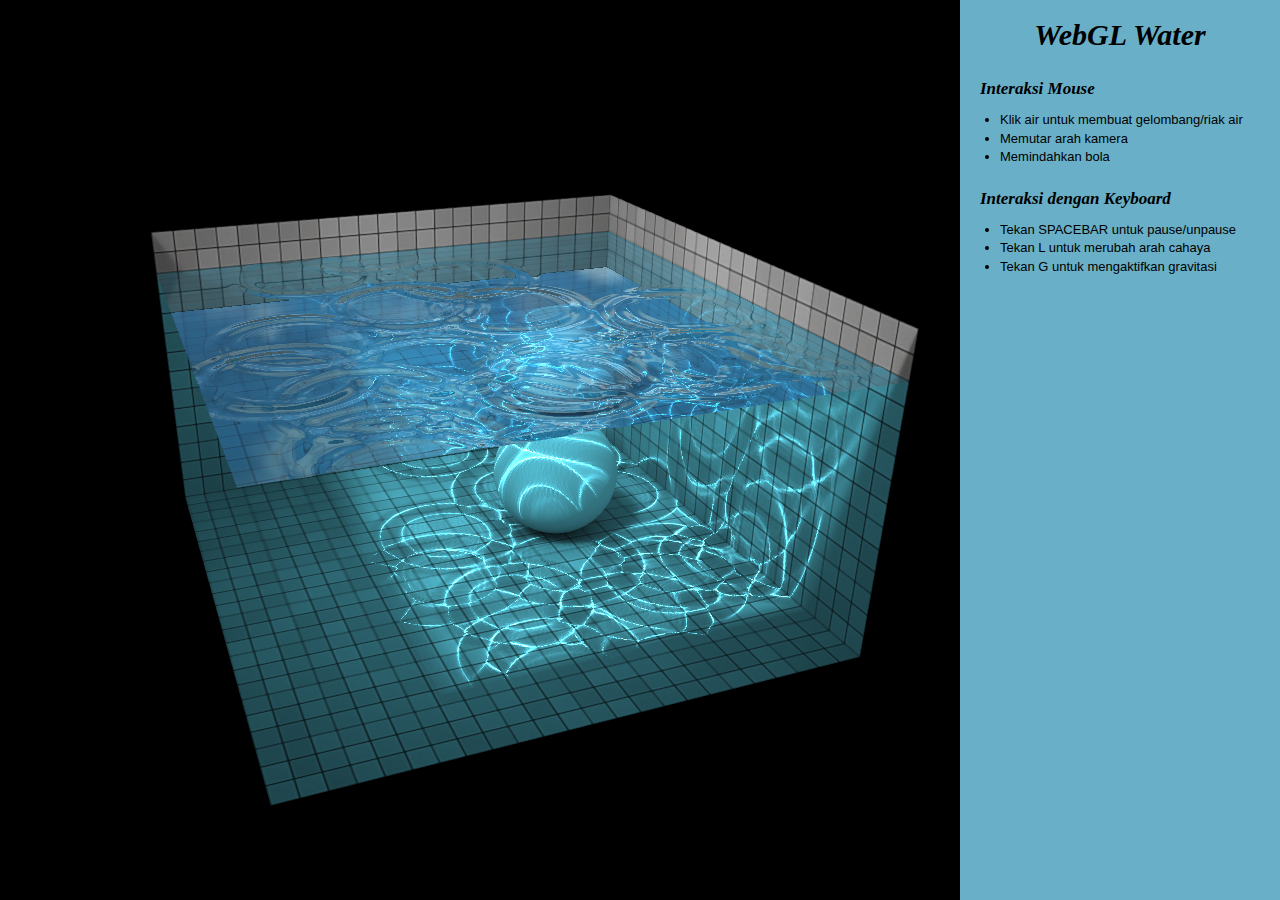
<file: Tugas 3/index.html>
<!DOCTYPE html>
<html><head>
  <title>WebGL Water</title>
  <meta name="viewport" content="initial-scale=1.0, user-scalable=no">
  <script src="OES_texture_float_linear-polyfill.js"></script>
  <script src="lightgl.js"></script>
  <script src="cubemap.js"></script>
  <script src="renderer.js"></script>
  <script src="water.js"></script>
  <script src="main.js"></script>
  <style type="text/css">
    body { font: 13px/140% Arial, sans-serif; background: rgb(105, 175, 199); color: rgb(0, 0, 0); overflow: hidden; }
    a { color: inherit; cursor: pointer; }
    img { display: none; }
    ul { padding: 0 0 0 20px; }
    h1 { font: bold italic 30px/30px Georgia; text-align: center; }
    h2 { font: bold italic 17px/17px Georgia; padding-top: 10px; }
    small { display: block; font-size: 11px; line-height: 15px; }
    canvas { position: absolute; top: 0; left: 0; }
    #help { position: absolute; top: 0; right: 0; bottom: 0; width: 280px; padding-right: 20px; overflow: auto; }
    #loading { position: absolute; left: 0; top: 50%; right: 300px; text-align: center; margin-top: -8px; }
    @media (max-width: 600px) {
      small { font-size: 8px; line-height: 10px; }
      #help { width: 100px; font-size: 10px; line-height: 12px; }
    }
  </style>
</head><body>
  <div id="loading">Loading...</div>
  <div id="help">
    <h1>WebGL Water</h1>
    <h2>Interaksi Mouse</h2>
    <ul>
      <li>Klik air untuk membuat gelombang/riak air</li>
      <li>Memutar arah kamera</li>
      <li>Memindahkan bola</li>
    </ul>
    <h2>Interaksi dengan Keyboard</h2>
    <ul>
      <li>Tekan SPACEBAR untuk pause/unpause</li>
      <li>Tekan L untuk merubah arah cahaya</li>
      <li>Tekan G untuk mengaktifkan gravitasi</li>
    </ul>
  </div>
  <img id="tiles" src="tiles.jpg">
  <img id="xneg" src="xneg.jpg">
  <img id="xpos" src="xpos.jpg">
  <img id="ypos" src="ypos.jpg">
  <img id="zneg" src="zneg.jpg">
  <img id="zpos" src="zpos.jpg">
</body></html>
</file>
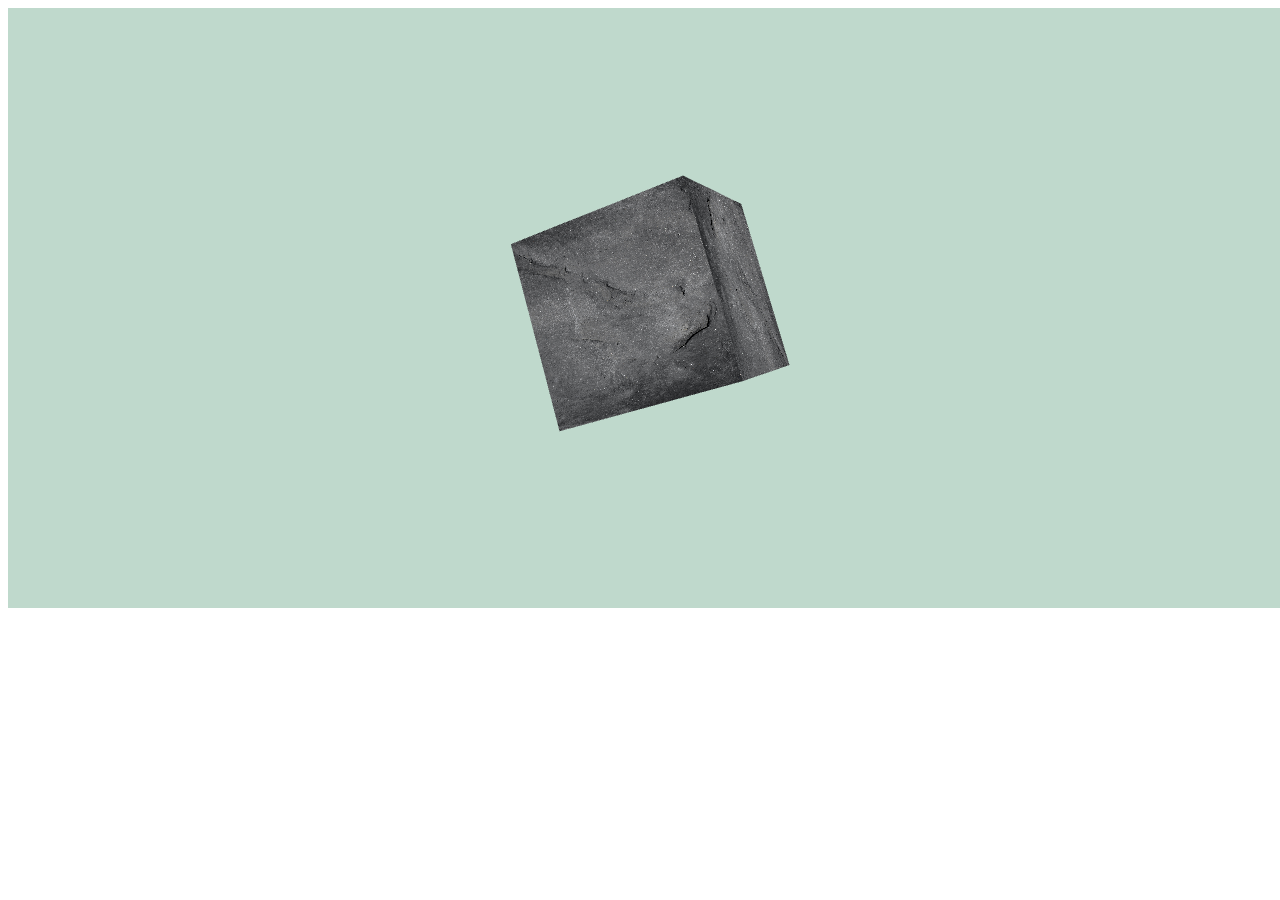
<file: Tugas 2/WebGL Cube/index.html>
<html>
	<head>
		<title>WebGL - Rotating Cube</title>
	</head>
	<body onload="InitDemo();">
		<canvas id="game-surface" width="1300" height="600">
			Your browser does not support HTML5
		</canvas>
		<br />
		<i></i>
		<img id="crate-image" src="stone.jpg" width="0" height="0"></img>
		<script src="gl-matrix.js"></script>
		<script src="app.js"></script>
	</body>
</html>
</file>
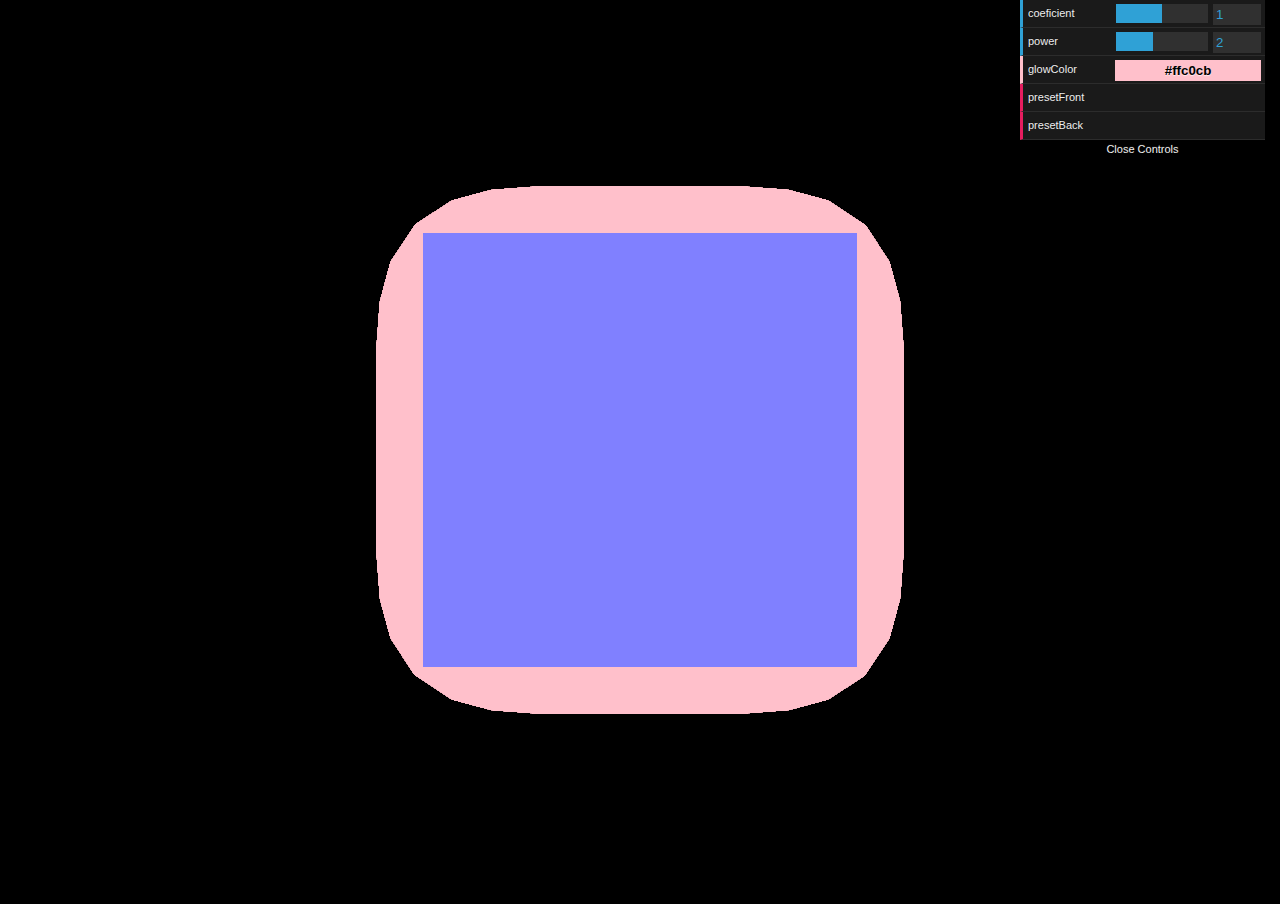
<file: Tugas 4/3D-Object/3D-Object/examples/atmosphere-playground.html>
<!DOCTYPE html>
<script src='vendor/three.js/build/three.min.js'></script>
<script src='vendor/three.js/examples/js/modifiers/SubdivisionModifier.js'></script>

<script src='../threex.dilategeometry.js'></script>
<script src='../threex.atmospherematerial.js'></script>
<!-- include for threex.glowdatgui -->
<script src='vendor/three.js/examples/js/libs/dat.gui.min.js'></script>
<script src="../threex.atmospherematerialdatgui.js"></script>

<body style='margin: 0px; background-color: #000000; overflow: hidden;'><script>
	var renderer	= new THREE.WebGLRenderer();
	renderer.setSize( window.innerWidth, window.innerHeight );
	document.body.appendChild( renderer.domElement );

	var updateFcts	= [];
	var scene	= new THREE.Scene();
	var camera	= new THREE.PerspectiveCamera(45, window.innerWidth / window.innerHeight, 0.01, 100 );
	camera.position.z = 3;

	//////////////////////////////////////////////////////////////////////////////////
	//		build original object						//
	//////////////////////////////////////////////////////////////////////////////////

	var geometry	= new THREE.TorusKnotGeometry(1-0.25, 0.25, 32*3, 32);
	var geometry	= new THREE.CubeGeometry(1,1,1, 3, 3, 3);

	geometry.computeVertexNormals();
	var material	= new THREE.MeshNormalMaterial();
	var mesh	= new THREE.Mesh( geometry, material );
	// mesh.visible	= false
	scene.add( mesh );

	
	//////////////////////////////////////////////////////////////////////////////////
	//		put the hallo around						//
	//////////////////////////////////////////////////////////////////////////////////

	// create the mesh for the halo with AtmosphereMaterial
	var geometry	= mesh.geometry.clone()	

	var modifier	= new THREE.SubdivisionModifier(2)
	// mergeVertices(); is run in case of duplicated vertices
	geometry.mergeVertices();
	geometry.computeCentroids();
	geometry.computeFaceNormals();
	geometry.computeVertexNormals();
	modifier.modify(geometry)

	THREEx.dilateGeometry(geometry, 0.15)
	var material	= THREEx.createAtmosphereMaterial()
	material.side	= THREE.BackSide
	
	// var material	= new THREE.MeshBasicMaterial({
	// 	wireframe	: true,
	// 	color		: 'black',
	// })
	
	var meshHalo	= new THREE.Mesh(geometry, material );	
	// meshHalo.
	scene.add( meshHalo );

	// // possible customisation of AtmosphereMaterial
	// material.uniforms.glowColor.value	= new THREE.Color('cyan')
	// material.uniforms.coeficient.value	= 0.2
	// material.uniforms.power.value		= 2.0
	
	// here is how to setup a datGUI for fine tuning
	var datGUI	= new dat.GUI()
	new THREEx.addAtmosphereMaterial2DatGui(material, datGUI)

	//////////////////////////////////////////////////////////////////////////////////
	//		Camera Controls							//
	//////////////////////////////////////////////////////////////////////////////////
	var mouse	= {x : 0, y : 0}
	document.addEventListener('mousemove', function(event){
		mouse.x	= (event.clientX / window.innerWidth ) - 0.5
		mouse.y	= (event.clientY / window.innerHeight) - 0.5
	}, false)
	updateFcts.push(function(delta, now){
		camera.position.x += (mouse.x*25 - camera.position.x) * (delta*3)
		camera.position.y += (mouse.y*25 - camera.position.y) * (delta*3)
		camera.lookAt( scene.position )
	})


	//////////////////////////////////////////////////////////////////////////////////
	//		render the scene						//
	//////////////////////////////////////////////////////////////////////////////////
	updateFcts.push(function(){
		renderer.render( scene, camera );		
	})
	
	//////////////////////////////////////////////////////////////////////////////////
	//		loop runner							//
	//////////////////////////////////////////////////////////////////////////////////
	var lastTimeMsec= null
	requestAnimationFrame(function animate(nowMsec){
		// keep looping
		requestAnimationFrame( animate );
		// measure time
		lastTimeMsec	= lastTimeMsec || nowMsec-1000/60
		var deltaMsec	= Math.min(200, nowMsec - lastTimeMsec)
		lastTimeMsec	= nowMsec
		// call each update function
		updateFcts.forEach(function(updateFn){
			updateFn(deltaMsec/1000, nowMsec/1000)
		})
	})
</script></body>
</file>
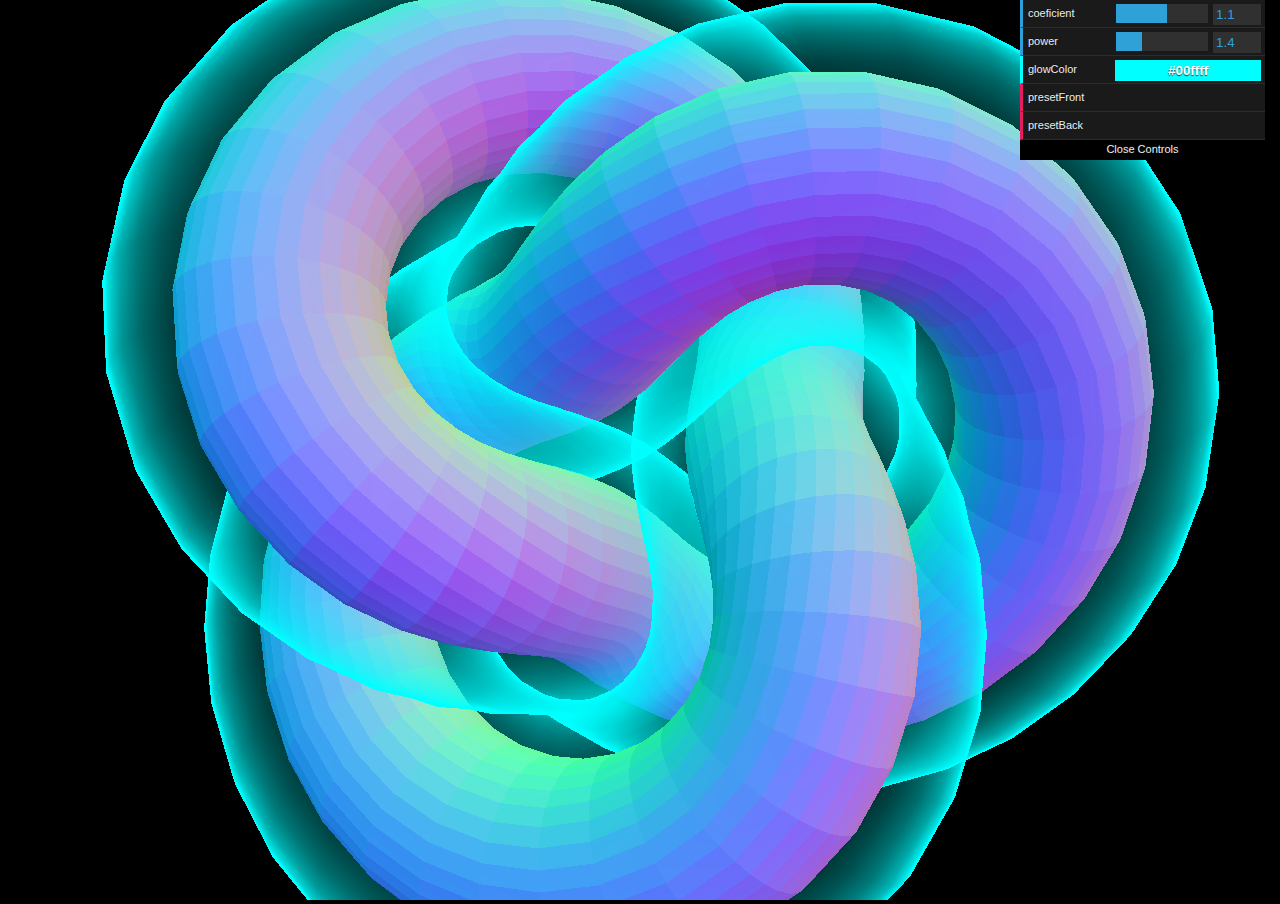
<file: Tugas 4/3D-Object/3D-Object/examples/atmospherematerial.html>
<!DOCTYPE html>
<script src='vendor/three.js/build/three.min.js'></script>
<script src='vendor/three.js/examples/js/modifiers/SubdivisionModifier.js'></script>

<script src='../threex.dilategeometry.js'></script>
<script src='../threex.atmospherematerial.js'></script>
<!-- include for threex.glowdatgui -->
<script src='vendor/three.js/examples/js/libs/dat.gui.min.js'></script>
<script src="../threex.atmospherematerialdatgui.js"></script>

<body style='margin: 0px; background-color: #000000; overflow: hidden;'><script>
	var renderer	= new THREE.WebGLRenderer();
	renderer.setSize( window.innerWidth, window.innerHeight );
	document.body.appendChild( renderer.domElement );

	var updateFcts	= [];
	var scene	= new THREE.Scene();
	var camera	= new THREE.PerspectiveCamera(45, window.innerWidth / window.innerHeight, 0.01, 100 );
	camera.position.z = 3;

	//////////////////////////////////////////////////////////////////////////////////
	//		build original object						//
	//////////////////////////////////////////////////////////////////////////////////

	var geometry	= new THREE.TorusKnotGeometry(1-0.25, 0.25, 32*3, 32);
	var material	= new THREE.MeshNormalMaterial();
	var mesh	= new THREE.Mesh( geometry, material );
	// mesh.visible	= false
	scene.add( mesh );
	
	//////////////////////////////////////////////////////////////////////////////////
	//		put the hallo around						//
	//////////////////////////////////////////////////////////////////////////////////

	// create the mesh for the halo with AtmosphereMaterial
	var geometry	= mesh.geometry.clone()	
	THREEx.dilateGeometry(geometry, 0.15)
	var material	= THREEx.createAtmosphereMaterial()
	var meshHalo	= new THREE.Mesh(geometry, material );	
	scene.add( meshHalo );

	// possible customisation of AtmosphereMaterial
	material.uniforms.glowColor.value	= new THREE.Color('cyan')
	material.uniforms.coeficient.value	= 1.1
	material.uniforms.power.value		= 1.4
	
	// here is how to setup a datGUI for fine tuning
	var datGUI	= new dat.GUI()
	new THREEx.addAtmosphereMaterial2DatGui(material, datGUI)

	//////////////////////////////////////////////////////////////////////////////////
	//		Camera Controls							//
	//////////////////////////////////////////////////////////////////////////////////
	var mouse	= {x : 0, y : 0}
	document.addEventListener('mousemove', function(event){
		mouse.x	= (event.clientX / window.innerWidth ) - 0.5
		mouse.y	= (event.clientY / window.innerHeight) - 0.5
	}, false)
	updateFcts.push(function(delta, now){
		camera.position.x += (mouse.x*25 - camera.position.x) * (delta*3)
		camera.position.y += (mouse.y*25 - camera.position.y) * (delta*3)
		camera.lookAt( scene.position )
	})


	//////////////////////////////////////////////////////////////////////////////////
	//		render the scene						//
	//////////////////////////////////////////////////////////////////////////////////
	updateFcts.push(function(){
		renderer.render( scene, camera );		
	})
	
	//////////////////////////////////////////////////////////////////////////////////
	//		loop runner							//
	//////////////////////////////////////////////////////////////////////////////////
	var lastTimeMsec= null
	requestAnimationFrame(function animate(nowMsec){
		// keep looping
		requestAnimationFrame( animate );
		// measure time
		lastTimeMsec	= lastTimeMsec || nowMsec-1000/60
		var deltaMsec	= Math.min(200, nowMsec - lastTimeMsec)
		lastTimeMsec	= nowMsec
		// call each update function
		updateFcts.forEach(function(updateFn){
			updateFn(deltaMsec/1000, nowMsec/1000)
		})
	})
</script></body>
</file>
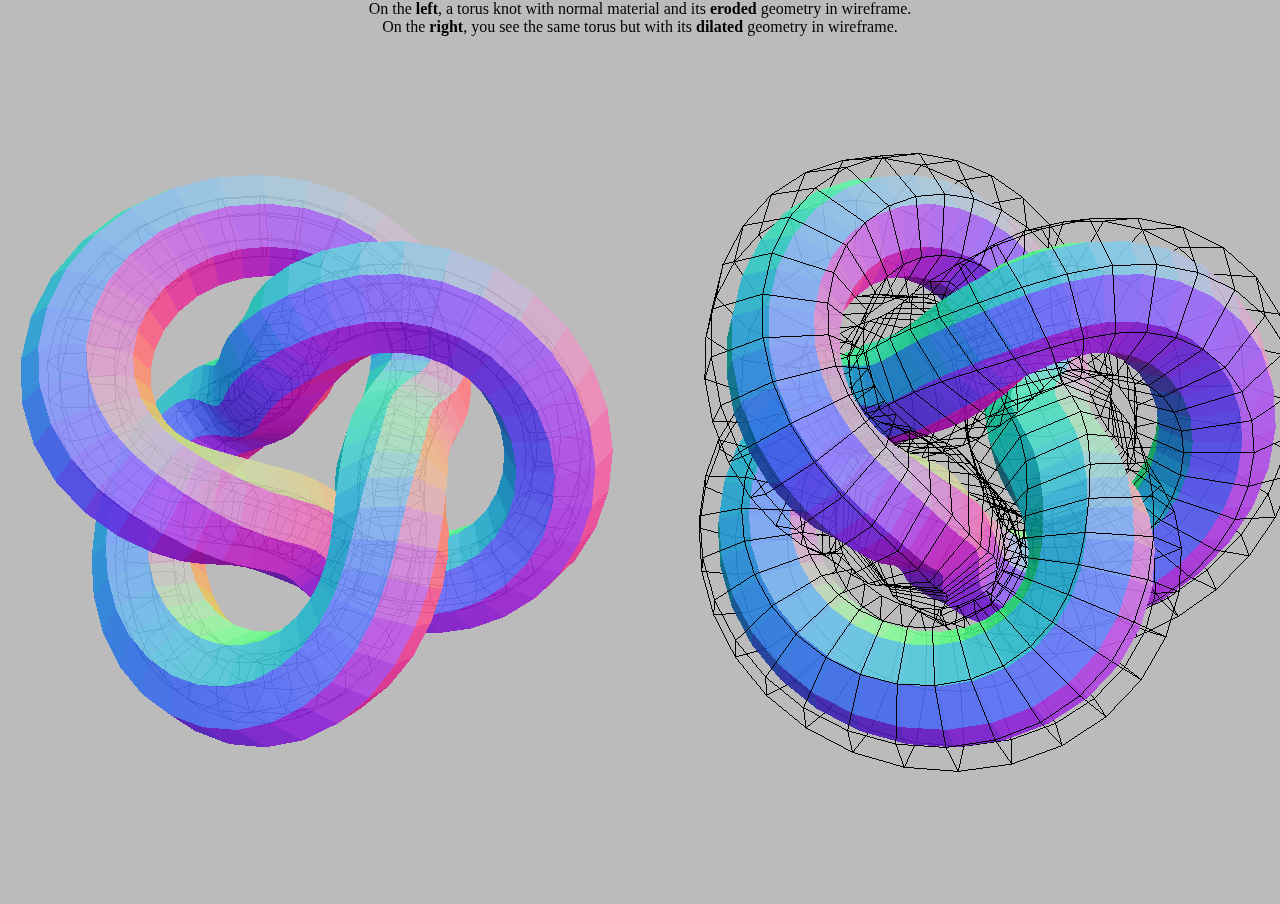
<file: Tugas 4/3D-Object/3D-Object/examples/dilategeometry.html>
<!DOCTYPE html>
<script src='vendor/three.js/build/three.min.js'></script>
<script src='vendor/three.js/examples/js/modifiers/SubdivisionModifier.js'></script>

<script src='../threex.dilategeometry.js'></script>
<body style='margin: 0px; background-color: #bbbbbb; overflow: hidden;'>
<div style='position: absolute; text-align: center; width: 100%;'>
	On the <strong>left</strong>, a torus knot with normal material and its <strong>eroded</strong> geometry in wireframe.
	<br/>
	On the <strong>right</strong>, you see the same torus but with its <strong>dilated</strong> geometry in wireframe.
</div>
<script>
	var renderer	= new THREE.WebGLRenderer();
	renderer.setSize( window.innerWidth, window.innerHeight );
	document.body.appendChild( renderer.domElement );

	var updateFcts	= [];
	var scene	= new THREE.Scene();
	var camera	= new THREE.PerspectiveCamera(45, window.innerWidth / window.innerHeight, 0.01, 100 );
	camera.position.z = 5;

	//////////////////////////////////////////////////////////////////////////////////
	//		add eroded geometry on the left				//
	/////////////////////////////////////////////////////////////////////////////////


	var geometry	= new THREE.TorusKnotGeometry(1-0.25, 0.25, 32*3);
	// var geometry	= new THREE.CubeGeometry(1,1,1, 10, 10, 10);
	// // mergeVertices(); is run in case of duplicated vertices
	// // geometry.mergeVertices();
	// // geometry.computeCentroids();
	// // geometry.computeFaceNormals();
	// // geometry.computeVertexNormals();
	// var modifier	= new THREE.SubdivisionModifier(2)
	// modifier.modify(geometry)

	var material	= new THREE.MeshNormalMaterial({
		opacity		: 0.9,
		transparent	: true,
	})
	var mesh	= new THREE.Mesh( geometry, material );
	mesh.position.x	= -1.5
	scene.add( mesh );

	var erodedGeometry	= geometry.clone();
	THREEx.dilateGeometry(erodedGeometry, -0.1)
	var erodedMesh	= new THREE.Mesh( erodedGeometry, new THREE.MeshBasicMaterial({
		wireframe	: true,
		color		: 'black',
	}))
	mesh.add( erodedMesh );
	

	//////////////////////////////////////////////////////////////////////////////////
	//		add dilated geometry on the right				//
	/////////////////////////////////////////////////////////////////////////////////
	var geometry	= new THREE.TorusKnotGeometry(1-0.25, 0.25, 32*3);
	// var geometry	= new THREE.CubeGeometry(1,1,1, 10, 10, 10);
	var material	= new THREE.MeshNormalMaterial({
		opacity		: 0.9,
		transparent	: true,
	})
	var mesh	= new THREE.Mesh( geometry, material );
	mesh.position.x	= 1.5
	scene.add( mesh );
	
	var dilatedGeometry	= geometry.clone();
	THREEx.dilateGeometry(dilatedGeometry, 0.1)
	var dilatedMesh	= new THREE.Mesh( dilatedGeometry, new THREE.MeshBasicMaterial({
		wireframe	: true,
		color		: 'black',
	}))
	dilatedMesh.position.x	= 1.5
	scene.add( dilatedMesh );

	//////////////////////////////////////////////////////////////////////////////////
	//		Camera Controls							//
	//////////////////////////////////////////////////////////////////////////////////
	var mouse	= {x : 0, y : 0}
	document.addEventListener('mousemove', function(event){
		mouse.x	= (event.clientX / window.innerWidth ) - 0.5
		mouse.y	= (event.clientY / window.innerHeight) - 0.5
	}, false)
	updateFcts.push(function(delta, now){
		camera.position.x += (mouse.x*5 - camera.position.x) * (delta*3)
		camera.position.y += (mouse.y*5 - camera.position.y) * (delta*3)
		camera.lookAt( scene.position )
	})


	//////////////////////////////////////////////////////////////////////////////////
	//		render the scene						//
	//////////////////////////////////////////////////////////////////////////////////
	updateFcts.push(function(){
		renderer.render( scene, camera );		
	})
	
	//////////////////////////////////////////////////////////////////////////////////
	//		loop runner							//
	//////////////////////////////////////////////////////////////////////////////////
	var lastTimeMsec= null
	requestAnimationFrame(function animate(nowMsec){
		// keep looping
		requestAnimationFrame( animate );
		// measure time
		lastTimeMsec	= lastTimeMsec || nowMsec-1000/60
		var deltaMsec	= Math.min(200, nowMsec - lastTimeMsec)
		lastTimeMsec	= nowMsec
		// call each update function
		updateFcts.forEach(function(updateFn){
			updateFn(deltaMsec/1000, nowMsec/1000)
		})
	})
</script></body>
</file>
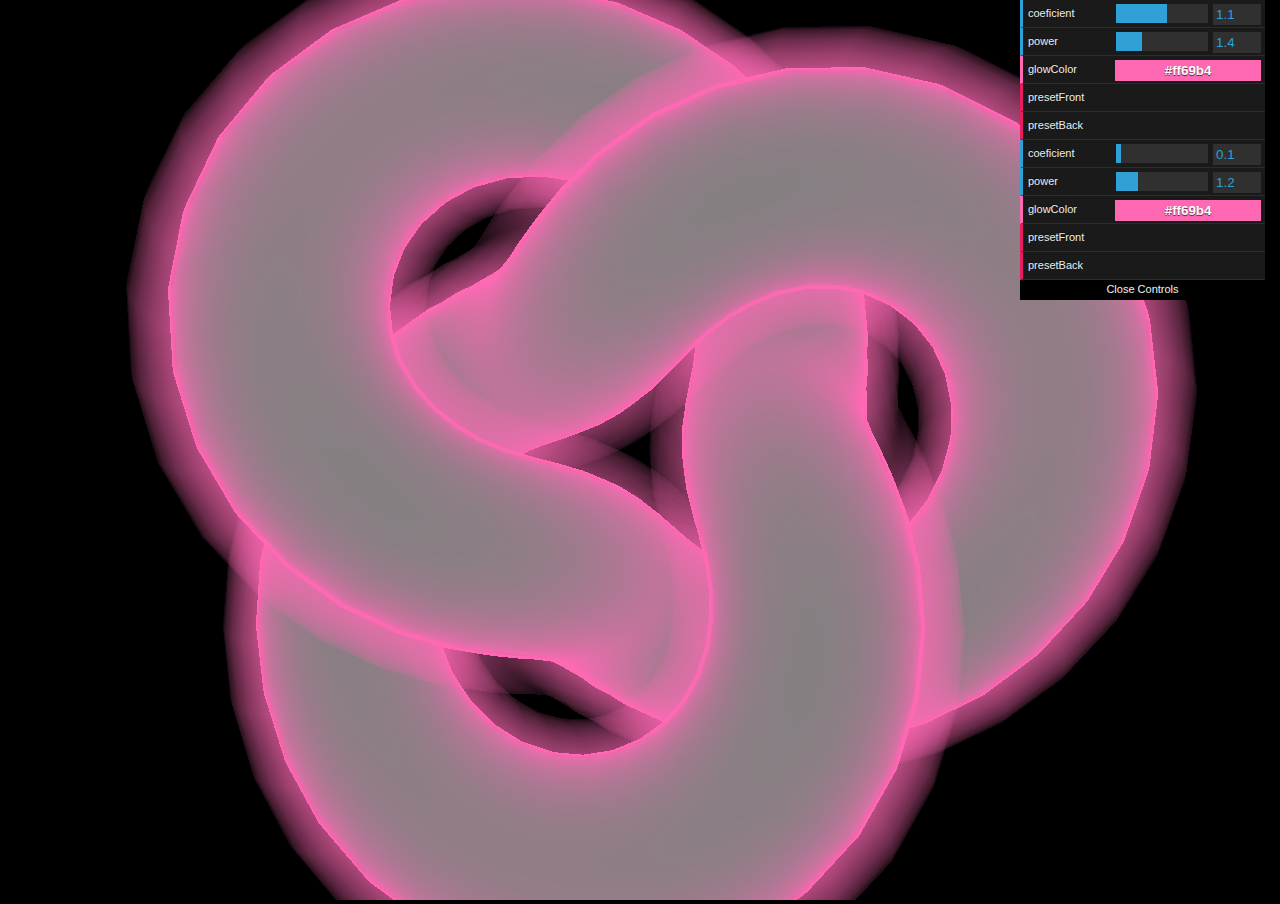
<file: Tugas 4/3D-Object/3D-Object/examples/geometricglowmesh.html>
<!DOCTYPE html>
<script src='vendor/three.js/build/three.min.js'></script>

<script src='../threex.dilategeometry.js'></script>
<script src='../threex.atmospherematerial.js'></script>
<script src="../threex.geometricglowmesh.js"></script>
<!-- include for threex.atmospherematerialdatgui -->
<script src='vendor/three.js/examples/js/libs/dat.gui.min.js'></script>
<script src="../threex.atmospherematerialdatgui.js"></script>


<body style='margin: 0px; background-color: #000000; overflow: hidden;'><script>
	var renderer	= new THREE.WebGLRenderer();
	renderer.setSize( window.innerWidth, window.innerHeight );
	document.body.appendChild( renderer.domElement );

	var updateFcts	= [];
	var scene	= new THREE.Scene();
	var camera	= new THREE.PerspectiveCamera(45, window.innerWidth / window.innerHeight, 0.01, 100 );
	camera.position.z = 3;


	//////////////////////////////////////////////////////////////////////////////////
	//		add an object and make it move					//
	/////////////////////////////////////////////////////////////////////////////////

	var geometry	= new THREE.TorusKnotGeometry(1-0.25, 0.25, 32*3, 32);
	// var geometry	= new THREE.TorusGeometry(1-0.25, 0.25);
	// var geometry	= new THREE.SphereGeometry(1, 32, 16);
	// var geometry	= new THREE.CubeGeometry(1,1,1, 10, 10, 10);

	var material	= new THREE.MeshBasicMaterial({
		color	: new THREE.Color('gray')
	})
	var mesh	= new THREE.Mesh( geometry, material );
	// mesh.visible	= false
	scene.add( mesh );
		
	//////////////////////////////////////////////////////////////////////////////////
	//		create the glowMesh						//
	//////////////////////////////////////////////////////////////////////////////////

	// create a glowMesh
	var glowMesh	= new THREEx.GeometricGlowMesh(mesh)
	mesh.add(glowMesh.object3d)
	
	//////////////////////////////////////////////////////////////////////////////////
	//		customize glow mesh if needed					//
	//////////////////////////////////////////////////////////////////////////////////
	
	// example of customization of the default glowMesh
	var insideUniforms	= glowMesh.insideMesh.material.uniforms
	insideUniforms.glowColor.value.set('hotpink')
	var outsideUniforms	= glowMesh.outsideMesh.material.uniforms
	outsideUniforms.glowColor.value.set('hotpink')

	//////////////////////////////////////////////////////////////////////////////////
	//		add dat.GUI for fine tuning					//
	//////////////////////////////////////////////////////////////////////////////////
	
	// setup a datGUI for it
	var datGUI	= new dat.GUI()
	new THREEx.addAtmosphereMaterial2DatGui(glowMesh.insideMesh.material, datGUI)	
	new THREEx.addAtmosphereMaterial2DatGui(glowMesh.outsideMesh.material, datGUI)	

	//////////////////////////////////////////////////////////////////////////////////
	//		Camera Controls							//
	//////////////////////////////////////////////////////////////////////////////////
	var mouse	= {x : 0, y : 0}
	document.addEventListener('mousemove', function(event){
		mouse.x	= (event.clientX / window.innerWidth ) - 0.5
		mouse.y	= (event.clientY / window.innerHeight) - 0.5
	}, false)
	updateFcts.push(function(delta, now){
		camera.position.x += (mouse.x*10 - camera.position.x) * (delta*3)
		camera.position.y += (mouse.y*10 - camera.position.y) * (delta*3)
		camera.lookAt( scene.position )
	})


	//////////////////////////////////////////////////////////////////////////////////
	//		render the scene						//
	//////////////////////////////////////////////////////////////////////////////////
	updateFcts.push(function(){
		renderer.render( scene, camera );		
	})
	
	//////////////////////////////////////////////////////////////////////////////////
	//		loop runner							//
	//////////////////////////////////////////////////////////////////////////////////
	var lastTimeMsec= null
	requestAnimationFrame(function animate(nowMsec){
		// keep looping
		requestAnimationFrame( animate );
		// measure time
		lastTimeMsec	= lastTimeMsec || nowMsec-1000/60
		var deltaMsec	= Math.min(200, nowMsec - lastTimeMsec)
		lastTimeMsec	= nowMsec
		// call each update function
		updateFcts.forEach(function(updateFn){
			updateFn(deltaMsec/1000, nowMsec/1000)
		})
	})
</script></body>
</file>
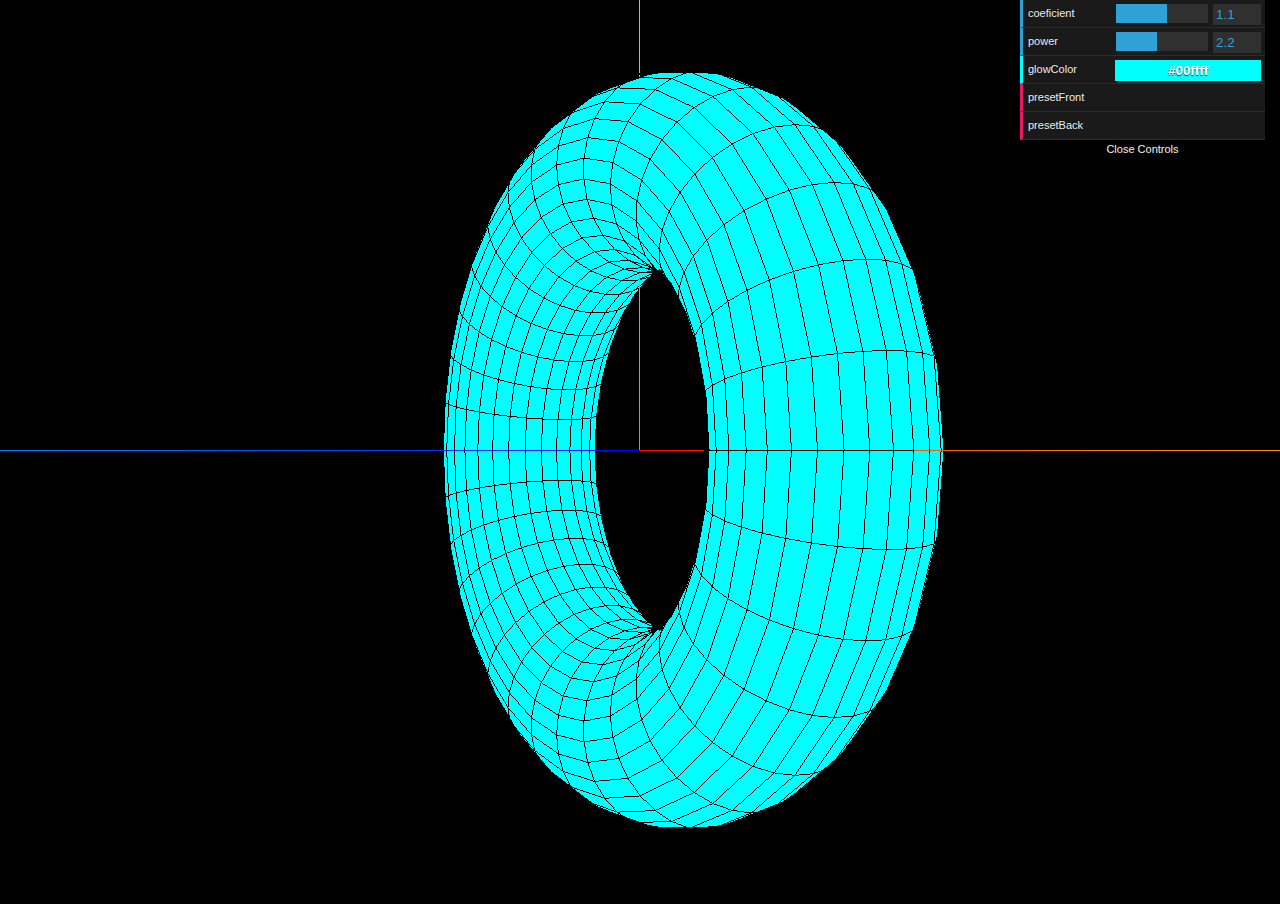
<file: Tugas 4/3D-Object/3D-Object/examples/manual.html>
<!DOCTYPE html>
<script src='vendor/three.js/build/three.min.js'></script>
<script src='../threex.dilategeometry.js'></script>
<!-- <script src='../threex.atmospherematerial.js'></script> -->
<!-- include for threex.glowdatgui -->
<script src='vendor/three.js/examples/js/libs/dat.gui.min.js'></script>
<script src="../threex.atmospherematerialdatgui.js"></script>

<body style='margin: 0px; background-color: #000000; overflow: hidden;'><script>
	var renderer	= new THREE.WebGLRenderer();
	renderer.setSize( window.innerWidth, window.innerHeight );
	document.body.appendChild( renderer.domElement );

	var updateFcts	= [];
	var scene	= new THREE.Scene();
	var camera	= new THREE.PerspectiveCamera(45, window.innerWidth / window.innerHeight, 0.01, 100 );
	camera.position.z = 5;

	//////////////////////////////////////////////////////////////////////////////////
	//		comment								//
	//////////////////////////////////////////////////////////////////////////////////
	
var THREEx = THREEx || {}

/**
 * from http://stemkoski.blogspot.fr/2013/07/shaders-in-threejs-glow-and-halo.html
 * @return {[type]} [description]
 */
THREEx.createAtmosphereMaterial	= function(){
	var vertexShader	= [
		'uniform float	coeficient;',
		'uniform float	power;',
		'uniform vec3	cameraWorldPosition;',

		'varying vec3	vVertexWorldPosition;',
		'varying vec3	vNormal;',

		'varying float	intensity;',
		'varying vec4	vFragColor;',

		'void main(){',
			THREE.ShaderChunk[ "defaultnormal_vertex" ],
			// compute intensity
		'	vNormal	= normalize(normalMatrix * normal);',
		
		'	vFragColor	= vec4(transformedNormal, 1.0);',

		// '	vec3 vNormel	= normalize( normalMatrix * cameraPosition );',
		// '	intensity	= pow( coeficient - dot(vNormal, vNormel), power );',

		// '	vec3 camPosition= normalize(normalMatrix * cameraPosition);',
		// '	intensity	= pow( coeficient - dot(vNormal, camPosition), power );',

		// '	intensity	= pow( coeficient - dot(vNormal, normalize(cameraWorldPosition)), power );',

		"	vVertexWorldPosition	= (modelMatrix * vec4(position, 1.0)).xyz;",

		'	vec3 vertex2Cam	= normalMatrix * cameraPosition;',
		'	vertex2Cam	= vertex2Cam - (modelViewMatrix * vec4(position, 1.0 )).xyz;',
		'	vertex2Cam	= normalize(vertex2Cam);',
		'	intensity	= pow(coeficient - dot(vNormal, vertex2Cam), power);',
		// '	intensity	= abs(intensity);',

		'	// set gl_Position',
		'	gl_Position	= projectionMatrix * modelViewMatrix * vec4(position, 1.0);',
		'}',

		].join('\n')
	var fragmentShader	= [
		'uniform float	coeficient;',
		'uniform float	power;',

		'varying vec3	vNormal;',

		'uniform vec3	glowColor;',
		'varying vec4	vFragColor;',
		'varying vec3	vVertexWorldPosition;',

		'varying float	intensity;',

		'void main(){',
		'	vec3 worldCameraToVertex	= normalize( vVertexWorldPosition - cameraPosition );',
		'	vec3 viewCameraToVertex		= (viewMatrix * vec4(worldCameraToVertex, 1.0)).xyz;',
		'	viewCameraToVertex		= normalize(viewCameraToVertex);',
		'	float intensity2	= pow(coeficient - dot(vNormal, viewCameraToVertex), power);',
		'	gl_FragColor		= vec4(glowColor*intensity2, intensity2);',
		
		// '	gl_FragColor	= vec4(glowColor, intensity);',
		// '	gl_FragColor	= vec4(glowColor*intensity, intensity);',
		// '	gl_FragColor	= vec4(glowColor*intensity, 1.0);',

		// '	gl_FragColor	= vFragColor;',
		// '	gl_FragColor	= vec4(0.5+0.5*normalize(cameraPosition), 1.0);',
		// '	gl_FragColor	= vec4(0.5+0.5*worldCameraToVertex, 1.0);',
		// '	gl_FragColor	= vec4(0.5+0.5*viewCameraToVertex, 1.0);',
		// '	gl_FragColor	= vec4(0.5+0.5*normalize(vVertexWorldPosition), 1.0);',

		// '	gl_FragColor	= vec4(vec3(intensity), 1.0);',
		// '	gl_FragColor	= vec4(length(normalMatrix[0]), length(normalMatrix[1]), length(normalMatrix[2])), 1.0);',
		// '	gl_FragColor	= vec4(glowColor, intensity);',
		// '	gl_FragColor	= vec4(normalize(cameraPosition2), 1.0);',
		'}',
	].join('\n')

	// create custom material from the shader code above
	//   that is within specially labeled script tags
	var material	= new THREE.ShaderMaterial({
		uniforms: { 
			coeficient	: {
				type	: "f", 
				value	: 1.0
			},
			power		: {
				type	: "f",
				value	: 2
			},
			glowColor	: {
				type	: "c",
				value	: new THREE.Color('pink')
			},
			cameraWorldPosition	: {
				type	: "v3",
				value	: new THREE.Vector3(0,0,1)
			},
		},
		vertexShader	: vertexShader,
		fragmentShader	: fragmentShader,
		// blending	: THREE.AdditiveBlending,
		// transparent	: true,
		// depthWrite	: false,
	});
	return material
}

	//////////////////////////////////////////////////////////////////////////////////
	//		add an object and make it move					//
	/////////////////////////////////////////////////////////////////////////////////

	var datGUI	= new dat.GUI()
	var glowColor	= new THREE.Color('cyan')

	var geometry	= new THREE.TorusGeometry(1-0.25, 0.25, 32, 32);
	// var geometry	= new THREE.TorusKnotGeometry(1-0.25, 0.25, 32*3, 32*3);
	// var geometry	= new THREE.CubeGeometry(1,1,1, 5, 5, 5);
	// var geometry	= new THREE.SphereGeometry(4, 32, 32)

	// mergeVertices(); is run in case of duplicated vertices
	geometry.mergeVertices();
	geometry.computeCentroids();
	geometry.computeFaceNormals();
	geometry.computeVertexNormals();

	var material	= new THREE.MeshBasicMaterial({
		color		: 'black',
		wireframe	: true
	});
	// var material	= new THREE.MeshBasicMaterial({
	// 	color		: 'gray',
	// });
	// var material	= new THREE.MeshNormalMaterial();
	var mesh	= new THREE.Mesh( geometry, material );
	// mesh.visible	= false
	mesh.add(new THREE.AxisHelper(2))
	scene.add( mesh );
	
	
	// var helper	= new THREE.FaceNormalsHelper(mesh, 0.1, 'blue')
	// mesh.add(helper)

	// var helper	= new THREE.VertexNormalsHelper(mesh, 0.2, 'red')
	// mesh.add(helper)

	updateFcts.push(function(delta, now){
		var angle	= 0.1 * now * Math.PI*2
		// mesh.position.x	= Math.cos(angle)*3
	})

	updateFcts.push(function(delta, now){
		var angle	= 0.1 * now * Math.PI*2
		mesh.rotation.y	+= 0.1 * delta * Math.PI*2
	})
	// mesh.rotation.y	= Math.PI


	// var geometry	= mesh.geometry.clone()
	// THREEx.dilateGeometry(geometry, 0.001)
	// var material	= THREEx.createAtmosphereMaterial()
	// material.uniforms.glowColor.value	= glowColor
	// material.uniforms.coeficient.value	= 1.1
	// material.uniforms.power.value		= 0.7
	// // material.side	= THREE.DoubleSide
	// var meshGlowIn	= new THREE.Mesh(geometry, material );
	// mesh.add( meshGlowIn );
	// new THREEx.addAtmosphereMaterial2DatGui(material, datGUI)

	var geometry	= mesh.geometry.clone()
	// THREEx.dilateGeometry(geometry, 0.2)
	var material	= THREEx.createAtmosphereMaterial()
	material.uniforms.glowColor.value	= glowColor
	material.uniforms.coeficient.value	= 1.1
	material.uniforms.power.value		= 2.2
	material.uniforms.cameraWorldPosition.value	= camera.position
	var meshGlowOut	= new THREE.Mesh( geometry, material );
	meshGlowOut.position	= mesh.position
	meshGlowOut.quaternion	= mesh.quaternion
	scene.add( meshGlowOut );

	// mesh.add(new THREE.VertexNormalsHelper(meshGlowOut, 0.2, 'red'))

	new THREEx.addAtmosphereMaterial2DatGui(material, datGUI)

	THREEx.dilateGeometry(mesh.geometry, 0.01)

	//////////////////////////////////////////////////////////////////////////////////
	//		Camera Controls							//
	//////////////////////////////////////////////////////////////////////////////////
	var mouse	= {x : 0, y : 0}
	document.addEventListener('mousemove', function(event){
		mouse.x	= (event.clientX / window.innerWidth ) - 0.5
		mouse.y	= (event.clientY / window.innerHeight) - 0.5
	}, false)
	updateFcts.push(function(delta, now){
		// camera.position.x += (mouse.x*25 - camera.position.x) * (delta*3)
		// camera.position.y += (mouse.y*25 - camera.position.y) * (delta*3)
		// camera.lookAt( scene.position )
	})

	// // put camera on the right side looking in the center
	camera.position.x	= 3
	camera.position.z	= 0
	camera.lookAt( scene.position )


	//////////////////////////////////////////////////////////////////////////////////
	//		render the scene						//
	//////////////////////////////////////////////////////////////////////////////////
	updateFcts.push(function(){
		renderer.render( scene, camera );		
	})
	
	//////////////////////////////////////////////////////////////////////////////////
	//		loop runner							//
	//////////////////////////////////////////////////////////////////////////////////
	var lastTimeMsec= null
	requestAnimationFrame(function animate(nowMsec){
		// keep looping
		requestAnimationFrame( animate );
		// measure time
		lastTimeMsec	= lastTimeMsec || nowMsec-1000/60
		var deltaMsec	= Math.min(200, nowMsec - lastTimeMsec)
		lastTimeMsec	= nowMsec
		// call each update function
		updateFcts.forEach(function(updateFn){
			updateFn(deltaMsec/1000, nowMsec/1000)
		})
	})
</script></body>
</file>
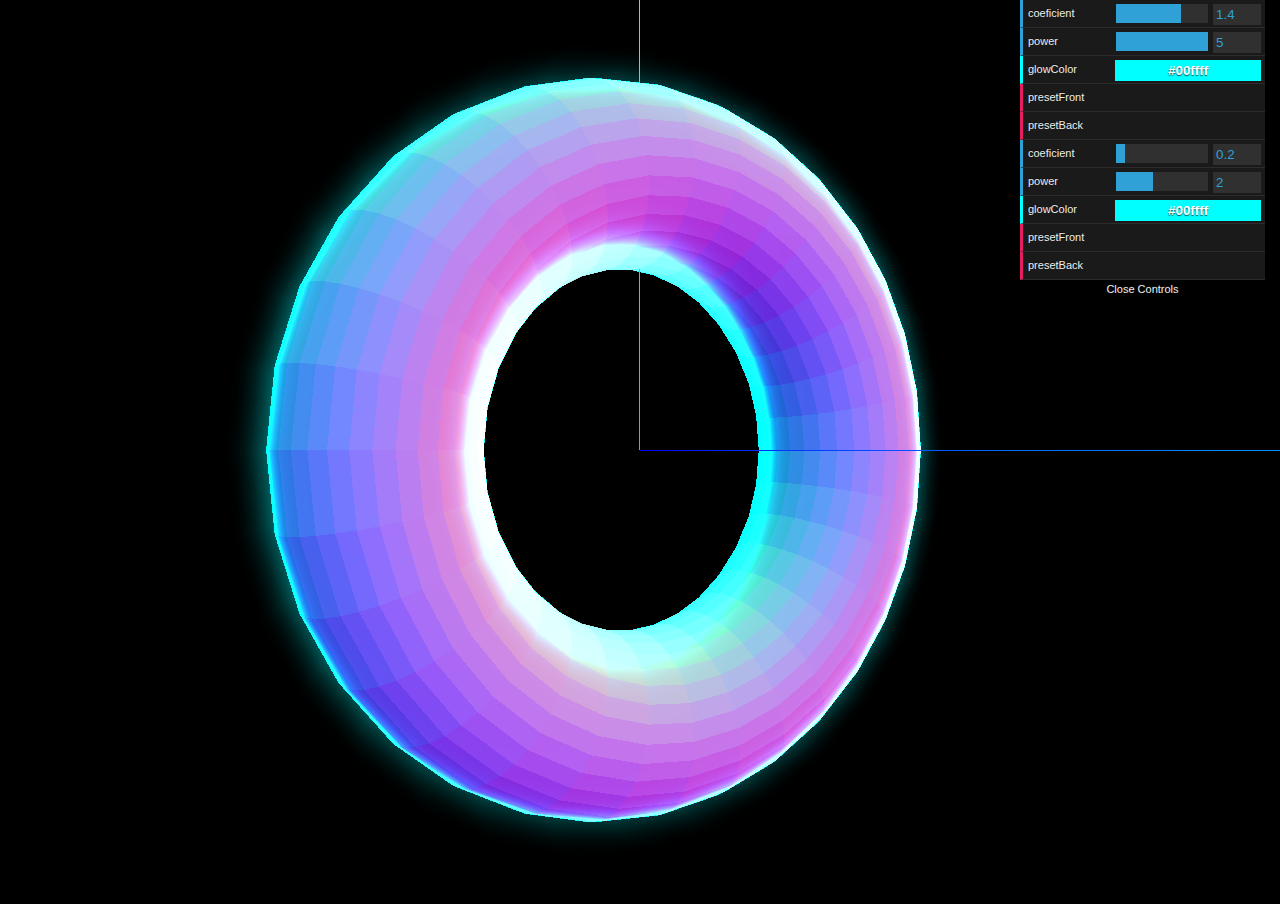
<file: Tugas 4/3D-Object/3D-Object/examples/manual2.html>
<!DOCTYPE html>
<script src='vendor/three.js/build/three.min.js'></script>
<script src='../threex.dilategeometry.js'></script>
<!-- <script src='../threex.atmospherematerial.js'></script> -->
<!-- include for threex.glowdatgui -->
<script src='vendor/three.js/examples/js/libs/dat.gui.min.js'></script>
<script src="../threex.atmospherematerialdatgui.js"></script>

<body style='margin: 0px; background-color: #000000; overflow: hidden;'><script>
	var renderer	= new THREE.WebGLRenderer();
	renderer.setSize( window.innerWidth, window.innerHeight );
	document.body.appendChild( renderer.domElement );

	var updateFcts	= [];
	var scene	= new THREE.Scene();
	var camera	= new THREE.PerspectiveCamera(45, window.innerWidth / window.innerHeight, 0.01, 100 );
	camera.position.z = 3;

	//////////////////////////////////////////////////////////////////////////////////
	//		comment								//
	//////////////////////////////////////////////////////////////////////////////////
	
var THREEx = THREEx || {}

/**
 * from http://stemkoski.blogspot.fr/2013/07/shaders-in-threejs-glow-and-halo.html
 * @return {[type]} [description]
 */
THREEx.createAtmosphereMaterial	= function(){
	var vertexShader	= [
		'uniform float	coeficient;',
		'uniform float	power;',
		'uniform vec3	cameraWorldPosition;',

		'varying vec3	vVertexWorldPosition;',
		'varying vec3	vNormal;',

		'varying float	intensity;',
		'varying vec4	vFragColor;',

		'void main(){',
		'	vNormal	= normalize(normalMatrix * normal);',

		// 	THREE.ShaderChunk[ "defaultnormal_vertex" ],
		// '	vNormal	= transformedNormal;',

		
		// '	vFragColor	= vec4(transformedNormal, 1.0);',

		'	vVertexWorldPosition	= (modelMatrix * vec4(position, 1.0)).xyz;',

		'	// set gl_Position',
		'	gl_Position	= projectionMatrix * modelViewMatrix * vec4(position, 1.0);',
		'}',

		].join('\n')
	var fragmentShader	= [
		'uniform float	coeficient;',
		'uniform float	power;',

		'varying vec3	vNormal;',

		'uniform vec3	glowColor;',
		'varying vec4	vFragColor;',
		'varying vec3	vVertexWorldPosition;',

		'void main(){',
		'	vec3 worldCameraToVertex= normalize( vVertexWorldPosition - cameraPosition );',
		'	vec3 viewCameraToVertex	= (viewMatrix * vec4(worldCameraToVertex, 1.0)).xyz;',
		'	viewCameraToVertex	= normalize(viewCameraToVertex);',
		'	float intensity		= pow(coeficient + dot(vNormal, viewCameraToVertex), power);',
		'	gl_FragColor		= vec4(glowColor*intensity, intensity);',
		
		// '	gl_FragColor	= vec4(glowColor, intensity);',
		// '	gl_FragColor	= vec4(glowColor*intensity, intensity);',
		// '	gl_FragColor	= vec4(glowColor*intensity, 1.0);',

		// '	gl_FragColor	= vFragColor;',
		// '	gl_FragColor	= vec4(0.5+0.5*normalize(cameraPosition), 1.0);',
		// '	gl_FragColor	= vec4(0.5+0.5*worldCameraToVertex, 1.0);',
		// '	gl_FragColor	= vec4(0.5+0.5*viewCameraToVertex, 1.0);',
		// '	gl_FragColor	= vec4(0.5+0.5*normalize(vVertexWorldPosition), 1.0);',

		// '	gl_FragColor	= vec4(vec3(intensity), 1.0);',
		// '	gl_FragColor	= vec4(length(normalMatrix[0]), length(normalMatrix[1]), length(normalMatrix[2])), 1.0);',
		// '	gl_FragColor	= vec4(glowColor, intensity);',
		// '	gl_FragColor	= vec4(normalize(cameraPosition2), 1.0);',
		'}',
	].join('\n')

	// create custom material from the shader code above
	//   that is within specially labeled script tags
	var material	= new THREE.ShaderMaterial({
		uniforms: { 
			coeficient	: {
				type	: "f", 
				value	: 1.0
			},
			power		: {
				type	: "f",
				value	: 2
			},
			glowColor	: {
				type	: "c",
				value	: new THREE.Color('pink')
			},
			cameraWorldPosition	: {
				type	: "v3",
				value	: new THREE.Vector3(0,0,1)
			},
		},
		vertexShader	: vertexShader,
		fragmentShader	: fragmentShader,
		blending	: THREE.AdditiveBlending,
		transparent	: true,
		depthWrite	: false,
	});
	return material
}

	//////////////////////////////////////////////////////////////////////////////////
	//		add an object and make it move					//
	/////////////////////////////////////////////////////////////////////////////////

	var datGUI	= new dat.GUI()
	var glowColor	= new THREE.Color('cyan')

	var geometry	= new THREE.TorusGeometry(1-0.25, 0.25, 32, 32);
	// var geometry	= new THREE.TorusKnotGeometry(1-0.25, 0.25, 32*3, 32*3);
	// var geometry	= new THREE.CubeGeometry(1,1,1, 5, 5, 5);
	// var geometry	= new THREE.SphereGeometry(4, 32, 32)

	// mergeVertices(); is run in case of duplicated vertices
	geometry.mergeVertices();
	geometry.computeCentroids();
	geometry.computeFaceNormals();
	geometry.computeVertexNormals();

	// var material	= new THREE.MeshBasicMaterial({
	// 	color		: 'black',
	// 	wireframe	: true
	// });
	// var material	= new THREE.MeshBasicMaterial({
	// 	color		: 'gray',
	// });
	var material	= new THREE.MeshNormalMaterial();
	var mesh	= new THREE.Mesh( geometry, material );
	// mesh.visible	= false
	mesh.add(new THREE.AxisHelper(2))
	scene.add( mesh );
	
	
	// var helper	= new THREE.FaceNormalsHelper(mesh, 0.1, 'blue')
	// mesh.add(helper)

	// var helper	= new THREE.VertexNormalsHelper(mesh, 0.2, 'red')
	// mesh.add(helper)

	updateFcts.push(function(delta, now){
		var angle	= 0.1 * now * Math.PI*2
		// mesh.position.x	= Math.cos(angle)*2
		// mesh.position.z	= Math.sin(angle)*2
	})

	updateFcts.push(function(delta, now){
		mesh.rotation.y	+= 0.1 * delta * Math.PI*2
	})
	// mesh.rotation.y	= Math.PI


	var geometry	= mesh.geometry.clone()
	THREEx.dilateGeometry(geometry, 0.001)
	var material	= THREEx.createAtmosphereMaterial()
	material.uniforms.glowColor.value	= glowColor
	material.uniforms.coeficient.value	= 1.4
	material.uniforms.power.value		= 5
	var meshGlowIn	= new THREE.Mesh(geometry, material );
	meshGlowIn.position	= mesh.position
	meshGlowIn.quaternion	= mesh.quaternion
	scene.add( meshGlowIn );

	new THREEx.addAtmosphereMaterial2DatGui(material, datGUI)

	var geometry	= mesh.geometry.clone()
	// // THREEx.dilateGeometry(geometry, 0.001)
	var material	= THREEx.createAtmosphereMaterial()
	material.uniforms.glowColor.value	= glowColor
	material.uniforms.coeficient.value	= 0.2
	material.uniforms.power.value		= 2
	material.side		= THREE.BackSide
	var meshGlowOut		= new THREE.Mesh( geometry, material );
	meshGlowOut.position	= mesh.position
	meshGlowOut.quaternion	= mesh.quaternion
	meshGlowOut.scale.multiplyScalar(1.1)
	scene.add( meshGlowOut );

	// mesh.add(new THREE.VertexNormalsHelper(meshGlowOut, 0.2, 'red'))

	new THREEx.addAtmosphereMaterial2DatGui(material, datGUI)


	//////////////////////////////////////////////////////////////////////////////////
	//		Camera Controls							//
	//////////////////////////////////////////////////////////////////////////////////
	var mouse	= {x : 0, y : 0}
	document.addEventListener('mousemove', function(event){
		mouse.x	= (event.clientX / window.innerWidth ) - 0.5
		mouse.y	= (event.clientY / window.innerHeight) - 0.5
	}, false)
	updateFcts.push(function(delta, now){
		// camera.position.x += (mouse.x*25 - camera.position.x) * (delta*3)
		// camera.position.y += (mouse.y*25 - camera.position.y) * (delta*3)
		// camera.lookAt( scene.position )
	})

	// // put camera on the right side looking in the center
	// camera.position.x	= 3
	// camera.position.z	= 0
	// camera.lookAt( scene.position )


	//////////////////////////////////////////////////////////////////////////////////
	//		render the scene						//
	//////////////////////////////////////////////////////////////////////////////////
	updateFcts.push(function(){
		renderer.render( scene, camera );		
	})
	
	//////////////////////////////////////////////////////////////////////////////////
	//		loop runner							//
	//////////////////////////////////////////////////////////////////////////////////
	var lastTimeMsec= null
	requestAnimationFrame(function animate(nowMsec){
		// keep looping
		requestAnimationFrame( animate );
		// measure time
		lastTimeMsec	= lastTimeMsec || nowMsec-1000/60
		var deltaMsec	= Math.min(200, nowMsec - lastTimeMsec)
		lastTimeMsec	= nowMsec
		// call each update function
		updateFcts.forEach(function(updateFn){
			updateFn(deltaMsec/1000, nowMsec/1000)
		})
	})
</script></body>
</file>
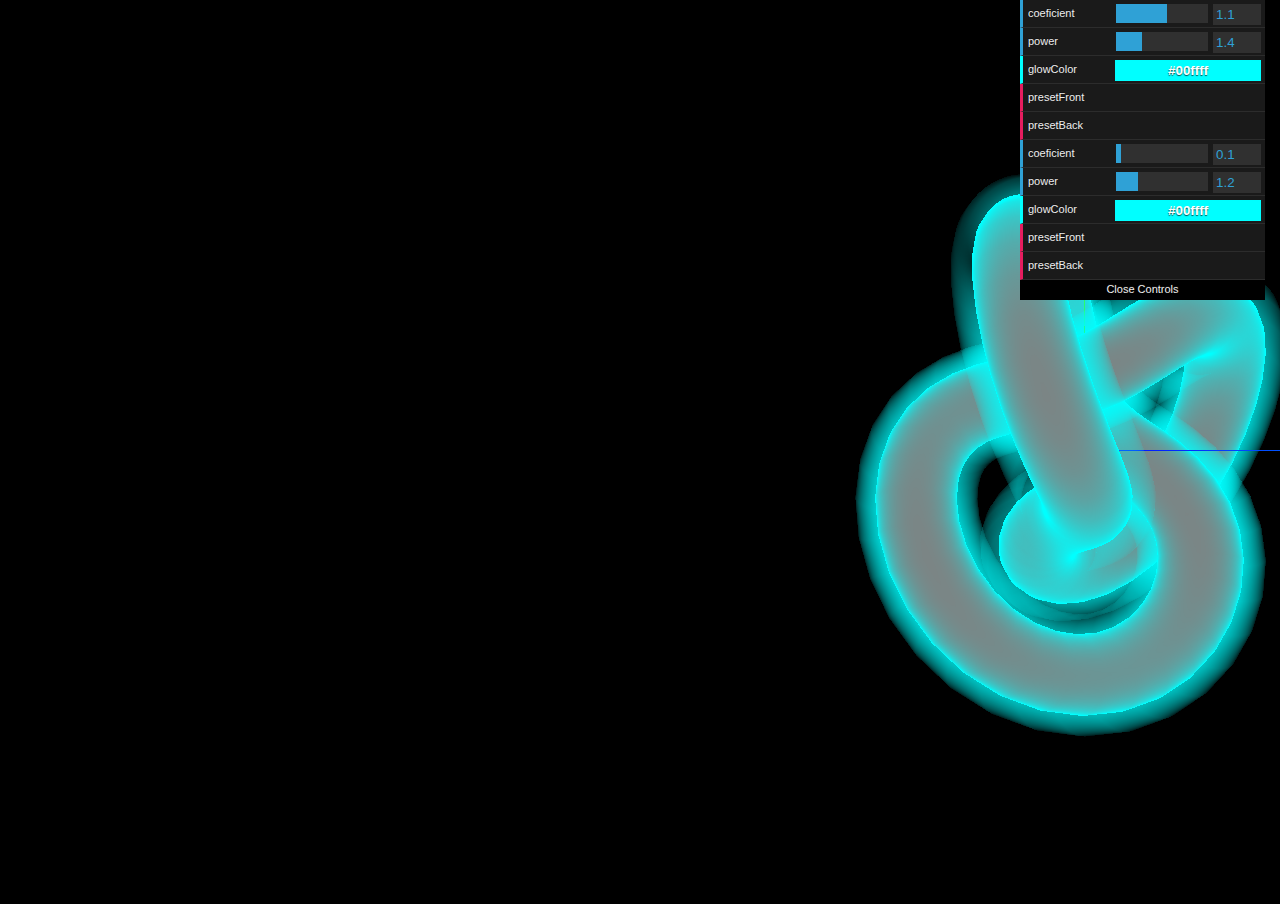
<file: Tugas 4/3D-Object/3D-Object/examples/manual3.html>
<!DOCTYPE html>
<script src='vendor/three.js/build/three.min.js'></script>
<script src='../threex.dilategeometry.js'></script>
<!-- <script src='../threex.atmospherematerial.js'></script> -->
<!-- include for threex.glowdatgui -->
<script src='vendor/three.js/examples/js/libs/dat.gui.min.js'></script>
<script src="../threex.atmospherematerialdatgui.js"></script>

<body style='margin: 0px; background-color: #000000; overflow: hidden;'><script>
	var renderer	= new THREE.WebGLRenderer();
	renderer.setSize( window.innerWidth, window.innerHeight );
	document.body.appendChild( renderer.domElement );

	var updateFcts	= [];
	var scene	= new THREE.Scene();
	var camera	= new THREE.PerspectiveCamera(45, window.innerWidth / window.innerHeight, 0.01, 100 );
	camera.position.z = 7;

	//////////////////////////////////////////////////////////////////////////////////
	//		comment								//
	//////////////////////////////////////////////////////////////////////////////////
	
var THREEx = THREEx || {}

/**
 * from http://stemkoski.blogspot.fr/2013/07/shaders-in-threejs-glow-and-halo.html
 * @return {[type]} [description]
 */
THREEx.createAtmosphereMaterial	= function(){
	var vertexShader	= [
		'varying vec3	vVertexWorldPosition;',
		'varying vec3	vVertexNormal;',

		'varying vec4	vFragColor;',

		'void main(){',
		'	vVertexNormal	= normalize(normalMatrix * normal);',

		// 	THREE.ShaderChunk[ "defaultnormal_vertex" ],
		// '	vVertexNormal	= transformedNormal;',

		
		// '	vFragColor	= vec4(transformedNormal, 1.0);',

		'	vVertexWorldPosition	= (modelMatrix * vec4(position, 1.0)).xyz;',

		'	// set gl_Position',
		'	gl_Position	= projectionMatrix * modelViewMatrix * vec4(position, 1.0);',
		'}',

		].join('\n')
	var fragmentShader	= [
		'uniform vec3	glowColor;',
		'uniform float	coeficient;',
		'uniform float	power;',

		'varying vec3	vVertexNormal;',
		'varying vec3	vVertexWorldPosition;',

		'varying vec4	vFragColor;',

		'void main(){',
		'	vec3 worldCameraToVertex= vVertexWorldPosition - cameraPosition;',
		'	vec3 viewCameraToVertex	= (viewMatrix * vec4(worldCameraToVertex, 0.0)).xyz;',
		'	viewCameraToVertex	= normalize(viewCameraToVertex);',
		'	float intensity		= pow(coeficient + dot(vVertexNormal, viewCameraToVertex), power);',
		'	gl_FragColor		= vec4(glowColor, intensity);',
		
		// '	gl_FragColor	= vec4(glowColor, intensity);',
		// '	gl_FragColor	= vec4(glowColor*intensity, intensity);',
		// '	gl_FragColor	= vec4(glowColor*intensity, 1.0);',

		// '	gl_FragColor	= vFragColor;',
		// '	gl_FragColor	= vec4(0.5+0.5*normalize(cameraPosition), 1.0);',
		// '	gl_FragColor	= vec4(0.5+0.5*worldCameraToVertex, 1.0);',
		// '	gl_FragColor	= vec4(0.5+0.5*viewCameraToVertex, 1.0);',
		// '	gl_FragColor	= vec4(0.5+0.5*normalize(vVertexWorldPosition), 1.0);',

		// '	gl_FragColor	= vec4(vec3(intensity), 1.0);',
		// '	gl_FragColor	= vec4(length(normalMatrix[0]), length(normalMatrix[1]), length(normalMatrix[2])), 1.0);',
		// '	gl_FragColor	= vec4(glowColor, intensity);',
		// '	gl_FragColor	= vec4(normalize(cameraPosition2), 1.0);',
		'}',
	].join('\n')

	// create custom material from the shader code above
	//   that is within specially labeled script tags
	var material	= new THREE.ShaderMaterial({
		uniforms: { 
			coeficient	: {
				type	: "f", 
				value	: 1.0
			},
			power		: {
				type	: "f",
				value	: 2
			},
			glowColor	: {
				type	: "c",
				value	: new THREE.Color('pink')
			},
		},
		vertexShader	: vertexShader,
		fragmentShader	: fragmentShader,
		// blending	: THREE.AdditiveBlending,
		transparent	: true,
		depthWrite	: false,
	});
	return material
}

	//////////////////////////////////////////////////////////////////////////////////
	//		add an object and make it move					//
	/////////////////////////////////////////////////////////////////////////////////

	var datGUI	= new dat.GUI()
	var glowColor	= new THREE.Color('cyan')

	var geometry	= new THREE.TorusGeometry(1-0.25, 0.25, 32, 32);
	var geometry	= new THREE.TorusKnotGeometry(1-0.2, 0.2, 32*3, 32*3);
	// var geometry	= new THREE.CubeGeometry(1,1,1, 5, 5, 5);
	// var geometry	= new THREE.SphereGeometry(1, 32, 32)

	// mergeVertices(); is run in case of duplicated vertices
	geometry.mergeVertices();
	geometry.computeCentroids();
	geometry.computeFaceNormals();
	geometry.computeVertexNormals();

	// var material	= new THREE.MeshBasicMaterial({
	// 	color		: 'black',
	// 	wireframe	: true
	// });
	var material	= new THREE.MeshBasicMaterial({
		color		: 'gray',
	});
	// var material	= new THREE.MeshNormalMaterial();
	var mesh	= new THREE.Mesh( geometry, material );
	// mesh.visible	= false
	mesh.add(new THREE.AxisHelper(2))
	scene.add( mesh );
	
	
	// var helper	= new THREE.FaceNormalsHelper(mesh, 0.1, 'blue')
	// mesh.add(helper)

	// var helper	= new THREE.VertexNormalsHelper(mesh, 0.2, 'red')
	// mesh.add(helper)

	updateFcts.push(function(delta, now){
		var angle	= 0.1 * now * Math.PI*2
		mesh.position.x	= Math.cos(angle)*3
		mesh.position.z	= Math.sin(angle)*2
	})

	updateFcts.push(function(delta, now){
		mesh.rotation.y	+= 0.1 * delta * Math.PI*2
	})
	// mesh.rotation.y	= Math.PI


	var geometry	= mesh.geometry.clone()
	THREEx.dilateGeometry(geometry, 0.001)
	var material	= THREEx.createAtmosphereMaterial()
	material.uniforms.glowColor.value	= glowColor
	material.uniforms.coeficient.value	= 1.1
	material.uniforms.power.value		= 1.4
	var meshGlowIn	= new THREE.Mesh(geometry, material );
	meshGlowIn.position	= mesh.position
	meshGlowIn.quaternion	= mesh.quaternion
	scene.add( meshGlowIn );
	new THREEx.addAtmosphereMaterial2DatGui(material, datGUI)

	var geometry	= mesh.geometry.clone()
	THREEx.dilateGeometry(geometry, 0.1)
	var material	= THREEx.createAtmosphereMaterial()
	material.uniforms.glowColor.value	= glowColor
	material.uniforms.coeficient.value	= 0.1
	material.uniforms.power.value		= 1.2
	material.side		= THREE.BackSide
	var meshGlowOut		= new THREE.Mesh( geometry, material );
	meshGlowOut.position	= mesh.position
	meshGlowOut.quaternion	= mesh.quaternion
	// meshGlowOut.scale.multiplyScalar(1.15)
	scene.add( meshGlowOut );
	new THREEx.addAtmosphereMaterial2DatGui(material, datGUI)

	// mesh.add(new THREE.VertexNormalsHelper(meshGlowOut, 0.2, 'red'))



	//////////////////////////////////////////////////////////////////////////////////
	//		Camera Controls							//
	//////////////////////////////////////////////////////////////////////////////////
	var mouse	= {x : 0, y : 0}
	document.addEventListener('mousemove', function(event){
		mouse.x	= (event.clientX / window.innerWidth ) - 0.5
		mouse.y	= (event.clientY / window.innerHeight) - 0.5
	}, false)
	updateFcts.push(function(delta, now){
		camera.position.x += (mouse.x*25 - camera.position.x) * (delta*3)
		camera.position.y += (mouse.y*25 - camera.position.y) * (delta*3)
		camera.lookAt( scene.position )
	})

	// // put camera on the right side looking in the center
	// camera.position.x	= 3
	// camera.position.z	= 0
	// camera.lookAt( scene.position )


	//////////////////////////////////////////////////////////////////////////////////
	//		render the scene						//
	//////////////////////////////////////////////////////////////////////////////////
	updateFcts.push(function(){
		renderer.render( scene, camera );		
	})
	
	//////////////////////////////////////////////////////////////////////////////////
	//		loop runner							//
	//////////////////////////////////////////////////////////////////////////////////
	var lastTimeMsec= null
	requestAnimationFrame(function animate(nowMsec){
		// keep looping
		requestAnimationFrame( animate );
		// measure time
		lastTimeMsec	= lastTimeMsec || nowMsec-1000/60
		var deltaMsec	= Math.min(200, nowMsec - lastTimeMsec)
		lastTimeMsec	= nowMsec
		// call each update function
		updateFcts.forEach(function(updateFn){
			updateFn(deltaMsec/1000, nowMsec/1000)
		})
	})
</script></body>
</file>
